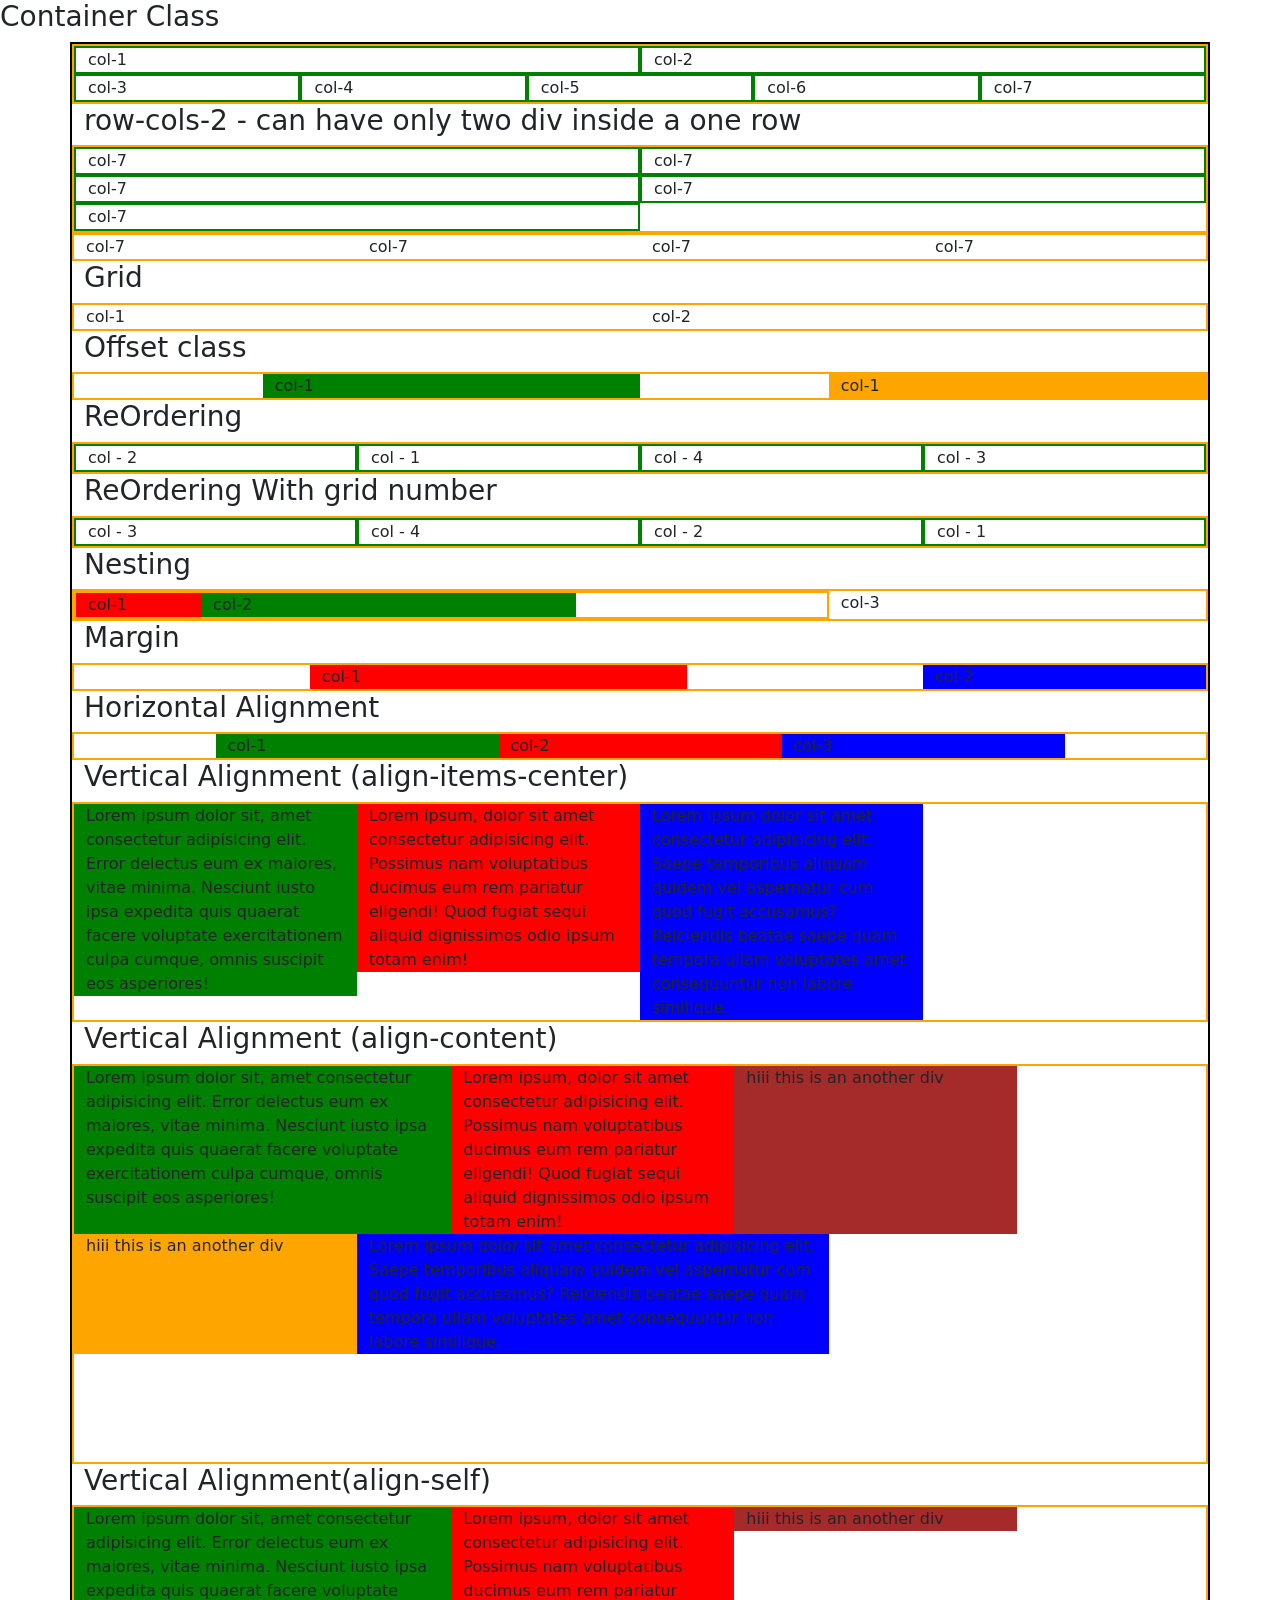
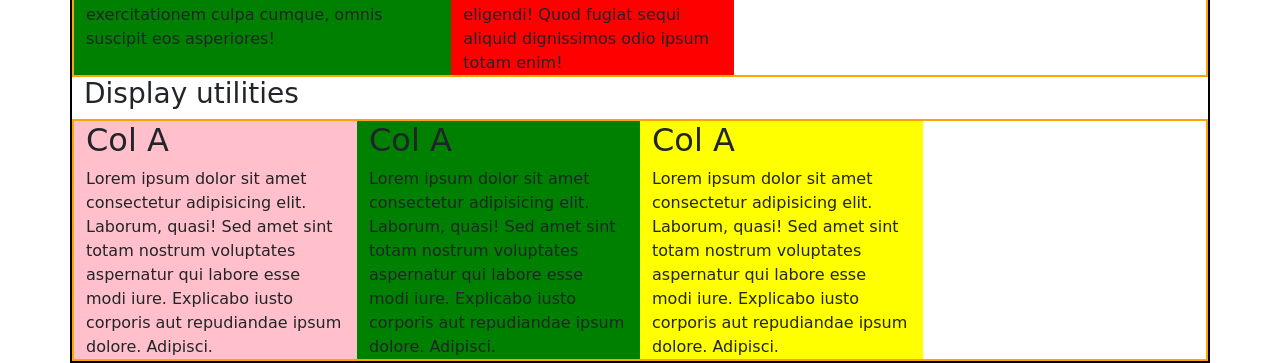
<file: index.html>
<!DOCTYPE html>
<html lang="en">
  <head>
    <meta charset="UTF-8" />
    <meta name="viewport" content="width=device-width, initial-scale=1.0" />
    <title>Bootstrap - Yahoo Baba</title>
    <link
      href="https://cdn.jsdelivr.net/npm/bootstrap@5.0.2/dist/css/bootstrap.min.css"
      rel="stylesheet"
      integrity="sha384-EVSTQN3/azprG1Anm3QDgpJLIm9Nao0Yz1ztcQTwFspd3yD65VohhpuuCOmLASjC"
      crossorigin="anonymous"
    />
    <link rel="stylesheet" href="style.css" />
    <script
      src="https://cdn.jsdelivr.net/npm/bootstrap@5.0.2/dist/js/bootstrap.bundle.min.js"
      integrity="sha384-MrcW6ZMFYlzcLA8Nl+NtUVF0sA7MsXsP1UyJoMp4YLEuNSfAP+JcXn/tWtIaxVXM"
      crossorigin="anonymous"
    ></script>
  </head>
  <body>
    <!-- Container/Container-fuid, row and col Classes -->
    <!-- .container = 1140px(width)(page center) - it will take 1140px width and margin auto from the both side  -->
    <!-- .container-fluid = 100%(width) -->
    <!-- Different Break Points
        Extra Large =>  >=1200px (1140px)
        Large       =>  >=992px  (960px)
        Medium      =>  >=768px   (720px)
        Small       =>  >=576px   (540px)
        Extra Small =>  <576px     (Auto)
     -->

    <!-- <h3>Container Fluid</h3> -->
    <!-- <div class="container-fluid"> -->
    <!-- <div class="container">
      <div class="row">Row - 1</div>
      <div class="row">Row - 2</div>
      <div class="row">Row - 3</div>
    </div> -->

    <h3>Container Class</h3>
    <!-- Col class - if we want to create a equal width div tag in that case we will use col class  -->
    <div class="container">
      <div class="row">
        <div class="col">col-1</div>
        <div class="col">col-2</div>
        <div class="w-100"></div>
        <!-- next all div will be start from the next line -->
        <div class="col">col-3</div>
        <div class="col">col-4</div>
        <div class="col">col-5</div>
        <div class="col">col-6</div>
        <div class="col">col-7</div>
      </div>

      <h3>row-cols-2 - can have only two div inside a one row</h3>
      <!-- row-cols-2 means that in one row can have only two column -->
      <div class="row row-cols-2">
        <div class="col">col-7</div>
        <div class="col">col-7</div>
        <div class="col">col-7</div>
        <div class="col">col-7</div>
        <div class="col">col-7</div>
      </div>
      <!-- col-md means that medium size se niche aane par div puri width le lega  -->
      <div class="row">
        <div class="col-md">col-7</div>
        <div class="col-md">col-7</div>
        <div class="col-md">col-7</div>
        <div class="col-md">col-7</div>
      </div>

      <h3>Grid</h3>
      <!-- Ek row ke 12 parts ho sakte hai or can say 12 div  -->
      <!-- .col-1 means it will take 1 space outoff 12 -->
      <!-- .col-12 or .col both has same purpose-->
      <!-- col-md-8 means medium size se niche aane par iski width full ho jayegi -->
      <div class="row">
        <div class="col-6">col-1</div>
        <div class="col-6">col-2</div>
      </div>

      <h3>Offset class</h3>
      <!-- offset class -->
      <!-- it's a helper class of col class -->
      <!-- i want that my div start after some space for that i will use offSet class -->
      <div class="row">
        <div class="col-md-4 offset-md-2 green">col-1</div>
        <!-- Left side se gap de dega hame -->
        <div class="col-md-4 offset-md-2 orange">col-1</div>
        <!-- Left side se gap de dega hame -->
      </div>

      <h3>ReOrdering</h3>
      <!-- What is ReOrdering -->
      <!-- .order-first and .order-last -->
      <!-- .order-md-first and .order-md-last -->
      <div class="row">
        <div class="col">col - 1</div>
        <div class="col order-first">col - 2</div>
        <div class="col order-last">col - 3</div>
        <div class="col">col - 4</div>
      </div>

      <h3>ReOrdering With grid number</h3>
      <!-- we have to just add class order-1 and order-0 for first position and so on -->
      <div class="row">
        <div class="col order-4">col - 1</div>
        <div class="col order-3">col - 2</div>
        <div class="col order-1">col - 3</div>
        <div class="col order-2">col - 4</div>
      </div>

      <h3>Nesting</h3>
      <!--  -->
      <div class="row">
        <div class="col-8">
          <div class="row">
            <!-- iske andar apna alag hi 12 column ka grid chalega -->
            <div class="col-2 red">col-1</div>
            <div class="col-6 green">col-2</div>
          </div>
        </div>
        <div class="col-4">col-3</div>
      </div>

      <h3>Margin</h3>
      <!-- .m-auto, .ml-auto,  ,mr-auto -->
      <!-- .m, .ml, .mr, .mt, .mb -->
      <!-- 0 - opx, 1 - 0.25rem, 2-0.05rem, 3-1rem, 4-1.5rem, 5-3rem -->
      <div class="row">
        <div class="col-4 m-auto red">col-1</div>
        <div class="col-3 blue">col-2</div>
      </div>

      <h3>Horizontal Alignment</h3>
      <!-- we have to use this class with .row class -->
      <!-- .justify-content-center, end, around, between -->
      <!-- .justify-content-md-center -->
      <div class="row justify-content-center">
        <div class="col-3 green">col-1</div>
        <div class="col-3 red">col-2</div>
        <div class="col-3 blue">col-3</div>
      </div>

      <h3>Vertical Alignment (align-items-center)</h3>
      <!-- we have to use this class with .row class -->
      <!-- .align-items-center, start, end, .stretch(bydefault), .baseline -->
      <!-- .align-items-md-center -->
      <div class="row align-items-start">
        <div class="col-3 green">
          Lorem ipsum dolor sit, amet consectetur adipisicing elit. Error
          delectus eum ex maiores, vitae minima. Nesciunt iusto ipsa expedita
          quis quaerat facere voluptate exercitationem culpa cumque, omnis
          suscipit eos asperiores!
        </div>
        <div class="col-3 red">
          Lorem ipsum, dolor sit amet consectetur adipisicing elit. Possimus nam
          voluptatibus ducimus eum rem pariatur eligendi! Quod fugiat sequi
          aliquid dignissimos odio ipsum totam enim!
        </div>
        <div class="col-3 blue">
          Lorem ipsum dolor sit amet consectetur adipisicing elit. Saepe
          temporibus aliquam quidem vel aspernatur cum quod fugit accusamus?
          Reiciendis beatae saepe quam tempora ullam voluptates amet
          consequuntur non labore similique.
        </div>
      </div>

      <h3>Vertical Alignment (align-content)</h3>
      <!-- we have to use this class with .row class -->
      <!-- .align-content-center, start, end, between, around, stretch(bydefault) -->
      <!-- .align-content-md-center -->
      <!-- parent div ko ek height dena padega than hi ham ye effect dekh payenge  -->
      <div class="row align-content-start" style="height: 400px">
        <div class="col-4 green">
          Lorem ipsum dolor sit, amet consectetur adipisicing elit. Error
          delectus eum ex maiores, vitae minima. Nesciunt iusto ipsa expedita
          quis quaerat facere voluptate exercitationem culpa cumque, omnis
          suscipit eos asperiores!
        </div>
        <div class="col-3 red">
          Lorem ipsum, dolor sit amet consectetur adipisicing elit. Possimus nam
          voluptatibus ducimus eum rem pariatur eligendi! Quod fugiat sequi
          aliquid dignissimos odio ipsum totam enim!
        </div>
        <div class="col-3 brown">hiii this is an another div</div>
        <div class="col-3 orange">hiii this is an another div</div>
        <div class="col-5 blue">
          Lorem ipsum dolor sit amet consectetur adipisicing elit. Saepe
          temporibus aliquam quidem vel aspernatur cum quod fugit accusamus?
          Reiciendis beatae saepe quam tempora ullam voluptates amet
          consequuntur non labore similique.
        </div>
      </div>

      <h3>Vertical Alignment(align-self)</h3>
      <!-- kisi perticuller div.col ki alignment karna hai in that case i will use this class -->
      <!-- .align-self-auto ye apne parent ko jo .align-items-end class di hai vo use kar lega -->
      <div class="row">
        <div class="col-4 green">
          Lorem ipsum dolor sit, amet consectetur adipisicing elit. Error
          delectus eum ex maiores, vitae minima. Nesciunt iusto ipsa expedita
          quis quaerat facere voluptate exercitationem culpa cumque, omnis
          suscipit eos asperiores!
        </div>
        <div class="col-3 red">
          Lorem ipsum, dolor sit amet consectetur adipisicing elit. Possimus nam
          voluptatibus ducimus eum rem pariatur eligendi! Quod fugiat sequi
          aliquid dignissimos odio ipsum totam enim!
        </div>
        <div class="col-3 brown align-self-start">
          hiii this is an another div
        </div>
      </div>

      <!-- <h3>Flex-direction</h3> -->
      <!-- if we want to reverse the order of div then we can use this row-reveser  -->
      <!-- flex-row-reverse, flex-row(bydefault), flex-column, flex-column-reverse, flex-wrap(bydefault), flex-nowrap, flex-wrap-reverse, flex-fill(we use this with .col class) -->
      <!-- .flex-fill ko ham .col ke sath use karte hai jiska kam hai uss div ko full width de dena  -->

      <h3>Display utilities</h3>
      <!-- display: none -> .d-none, .d-inline, .d-inline-block, .d-block, .d-table, .d-table-cell, .d-table-row, .d-flex, .d-inline-flex -->
      <!-- <div class="p-3 d-inline-block pink">
        <h2>Col A</h2>
        <p>Lorem ipsum dolor sit amet.</p>
      </div>
      <div class="p-3 d-inline-block green">
        <h2>Col B</h2>
        <p>Lorem ipsum dolor sit amet.</p>
      </div> -->

      <div class="row">
        <div class="col-3 pink">
          <h2>Col A</h2>
          Lorem ipsum dolor sit amet consectetur adipisicing elit. Laborum,
          quasi! Sed amet sint totam nostrum voluptates aspernatur qui labore
          esse modi iure. Explicabo iusto corporis aut repudiandae ipsum dolore.
          Adipisci.
        </div>
        <div class="col-3 d-none d-sm-block green">
          <!--Extra small par ye div hat jayega-->
          <h2>Col A</h2>
          Lorem ipsum dolor sit amet consectetur adipisicing elit. Laborum,
          quasi! Sed amet sint totam nostrum voluptates aspernatur qui labore
          esse modi iure. Explicabo iusto corporis aut repudiandae ipsum dolore.
          Adipisci.
        </div>
        <div class="col-3 d-block d-sm-none blue">
          <!-- Extra small me to ye div dikhega but usse upar vali screen me nhi dikhega  -->
          <h2>Col A</h2>
          Lorem ipsum dolor sit amet consectetur adipisicing elit. Laborum,
          quasi! Sed amet sint totam nostrum voluptates aspernatur qui labore
          esse modi iure. Explicabo iusto corporis aut repudiandae ipsum dolore.
          Adipisci.
        </div>
        <div class="col-3 yellow">
          <h2>Col A</h2>
          Lorem ipsum dolor sit amet consectetur adipisicing elit. Laborum,
          quasi! Sed amet sint totam nostrum voluptates aspernatur qui labore
          esse modi iure. Explicabo iusto corporis aut repudiandae ipsum dolore.
          Adipisci.
        </div>
      </div>

      <!-- Display Print Utilities -->
      <!-- 
        .d-print-none, inline, inline-block, block, table, table-cell, table-row, flex, inline-flex
        sppose agar user print lena chahta hai kisi page ka in that case i can hide/remove header, advertisment while printing the page that is why we use this functionality.
      -->

      <!-- Width classes -->
      <!-- w-25 => width: 25%, w-auto -->
      <!-- mw-100 => maximum-width-100 -->
      <!-- min-vh-100 =>minimum viewPort-height-100 => minimum hieght 24% rakho and than or content aata hai to vo automatic badta jayega -->

      <!-- Position Classes -->
      <!-- .position-relative,absolute,static,fixed,sticky -->
      <!-- but inse related left: 20,0 right:10,20 iss tarah ki classes nhi hai -->
      <!-- We have .fixed-top, .fixed-bottom, .stickt-top -->

      <!-- Overflow classes -->
      <!-- .overflow-hidden, auto -->

      <!-- Margin/Padding classes -->
      <!-- .p-(0-5) .pr, .pl, .pt, .pb, .py, .px -->
      <!-- .no-gutters => isse jo bhi bydefault margin/padding aa rhi hai vo zero ho jayegi -->
      <!-- .col and .row me bydefault 15px ki space aati hai we can remove that space by using .no-gutters -->

      <!-- Background Color Classes -->
      <!-- .bg-primary, secondary,success,danger,warning,info,light,dark,white,transparent -->
      <!-- .text-primary, secondary,success,danger,warning,info,light,dark,white,body,muted,black-50,white-50 -->

      <!-- Text Align classes -->
      <!-- .text-left,right,center,justify -->
      <!-- .text-lowercase,uppercase,capitalize -->
      <!-- font-weight-bold, bolder, light, lighter, normal -->
      <!-- Font Size Classes => .display-1,2,3,4,.lead -->

      <!-- List Styles Classes -->
      <!-- 
        list-style-none => .list-unstyled
        list-style-inline => .list-inline( on ul), .list-inline-item(on li)
      -->

      <!-- BlockQuote Classes -->
      <!-- <blockquote class="blockquote">
        "Lorem ipsum dolor sit amet, consectetur adipisicing elit. Rerum
        consequuntur explicabo, quo eos quia labore."
        <footer class="blockquote-footer">-- cory Booker</footer>
      </blockquote> -->

      <!--  classes related to select paragraph
        .user-select-all
        .user-select-auto
        .user-select-none
       -->

      <!-- Ancher Tag Formatting Classes -->
      <!-- text-decoration:none => .text-decoration-none -->
      <!-- .text-reset (isse ancher tag ka color vhi vo jayega jo iske parent ka hai ) -->

      <!-- Wrapping and font text formatting classes -->
      <!-- .text-nowrap, truncate,break -->

      <!-- Classes for Button -->
      <!-- .btn, btn-sm,lg -->
      <!-- .btn-block(puri width lelega) -->
      <!-- .btn active/disabled -->
      <!-- .btn-primary, secondary,success,danger,warning,info,light,dark,link -->

      <!-- .btn btn-outline-primary, secondary,success,danger,warning,info,light,dark -->
      <!-- .btn-group,lg,sm (button group ke parent div par lagegi) -->
      <!-- .btn-group-vertical,horizontal -->
      <!-- .btn-group ke bhi agar bhut saare div hai or unke upar ham .btn-toolbar ka use karenge -->

      <!-- list group classes -->
      <!-- ul - list-group(list ke charo or border aa jayegi), list-group-flush(list ke bottom me hi border aayegi) -->
      <!-- li - list-group-item, => for color in list .list-group-item-light,primary,secondary,success,danger,warning,info,dark -->
      <!-- li - .active .disabled -->
      <!-- 
        List Group Horizontal Classes 
        ul - .list-group .list-group-horizontal-sm|md|lg|xl and li me .list-group-item class to use karna hi hai 
      -->
      <!-- 
        List Group Links & Buttons
        <div class="list-group">
          ancher tag ke place par me button bhi use kar sakta hu
          <a class="list-group-item list-group-item-action">List item one</a>
        </div>
       -->

      <!-- Table Classes -->
      <!-- 
          <table class="table table-dark table-borderless"></table>
          .table(border bottom show hogi table me),
          .table .table-bordered(charo or border aa jayegi) 
          .table table-borderless(border bottom show nhi karega)
          .table table-dark(background color dark or text ka color white ho jayega) 
          .table table-striped(table me row ko alternative color deti hai)
          .table table-hover(row me hover effect ke liye )
          .table table-sm(table ka size small me kar dega)
          => <tr></tr> row me color ke liye .table-ligh,primary......and so on
          => <tr class="bg-primary, success, info,warning, danger"></tr> (jyada dark color dega)
          <thead class="thead-dark,light"></thead>
          
          Responsive Table Classes - div><table class="table-responsive-sm|md|ls|X"></table></div>
        -->

      <!-- 
        Pagination and Breadcrumb Classes 
        1. Pagination Exp - Previous | 1 | 2 | 3 | Next
        <nav>
          <ul class="Pagination">
          <ul class="Pagination justify-content-center Pagination-lg, sm">
            <li class="page-item active"><a href="#" class="page-link"></a></li>
            <li class="page-item disabled"><a href="#" class="page-link"></a></li>
          </ul>
        </nav>

        2. Breadcrumb Exp = Home / Library / Data(grey color kyonki ham iss page par hai isliye)
        <nav>
          
          <ol class="Breadcrumb">
            <li class="Breadcrumb-item"><a href="#" class="">Home</a></li>
            <li class="Breadcrumb-item"><a href="#" class="">Library</a></li>
            <li class="Breadcrumb-item active">Data</li>
          </ol>
        </nav>
      -->

      <!-- Video Number - 29
        Bootstrap-5 new Classes
        - No more JQuery required
        - still have all the js plugins
        - suoooort for IE has also been dropped
        - some new css classses for layout, text and forms
        1. Extra extra large(xxl) >= 1400px screen size added
        2. .container ki new width hai 1320px
        3. .g-(0-5), .gx-(0-5) and .gy-(0-5) and .g-xxl,xl,lg,md-(0-5) (div ke andara columns ke bich me jo gap rehti hai usse ham end bhi kar sakte hai or decrease bhi kar sakte hai)
        4. Line Hieght Class .lh-1 | sm | base | lg
        5. Table Border Class - <table class="table table-bordered border-primary">
        6. Table Vertical Align Classes - .align-top|midddle|bottom, <tr><td> khi par bhi lga sakte hai 
       -->
    </div>

    <!-- .row and .col ke bhi ham flex ki properties ko use kar sakte hai  -->
    <!-- <div class="container">
      <div class="d-flex flex-column flex-nowrap flex-row flex-row-reverse">
        <div class="pink order-3 p-3">Col A</div>
        <div class="green order-1 p-3">Col B</div>
        <div class="blue order-2 p-3">Col C</div>
      </div>
    </div> -->

    <!-- Float & Clearfix classes -->
    <!-- <h3>Float & Clearfix classes</h3> -->
    <!-- 
        .float-left,right
        .clearfix - float properties use karne par border unse hat kar upper alag se dikhne lagti hai uska solution hai .Clearfix class
    -->
    <!-- <div class="container clearfix">
      <div class="green w-25 float-left">
        <h2>Div A</h2>
        Lorem ipsum dolor sit amet.
      </div>
      <div class="blue w-25 float-right">
        <h2>Div B</h2>
        Lorem ipsum dolor sit amet.
      </div>
    </div> -->
  </body>
</html>

<!-- 

  Use Classes with of .row class - align-content-start, align-items-start, justify-content-center, row-col-2, flex-row-reverse, flex-row(bydefault), flex-column, flex-column-reverse, flex-wrap(bydefault), flex-nowrap, flex-wrap-reverse
  Use Classes with of .col class - align-self-start, order-first,last, order-1,2,3, offset-md-2, flex-fill
 -->
</file>
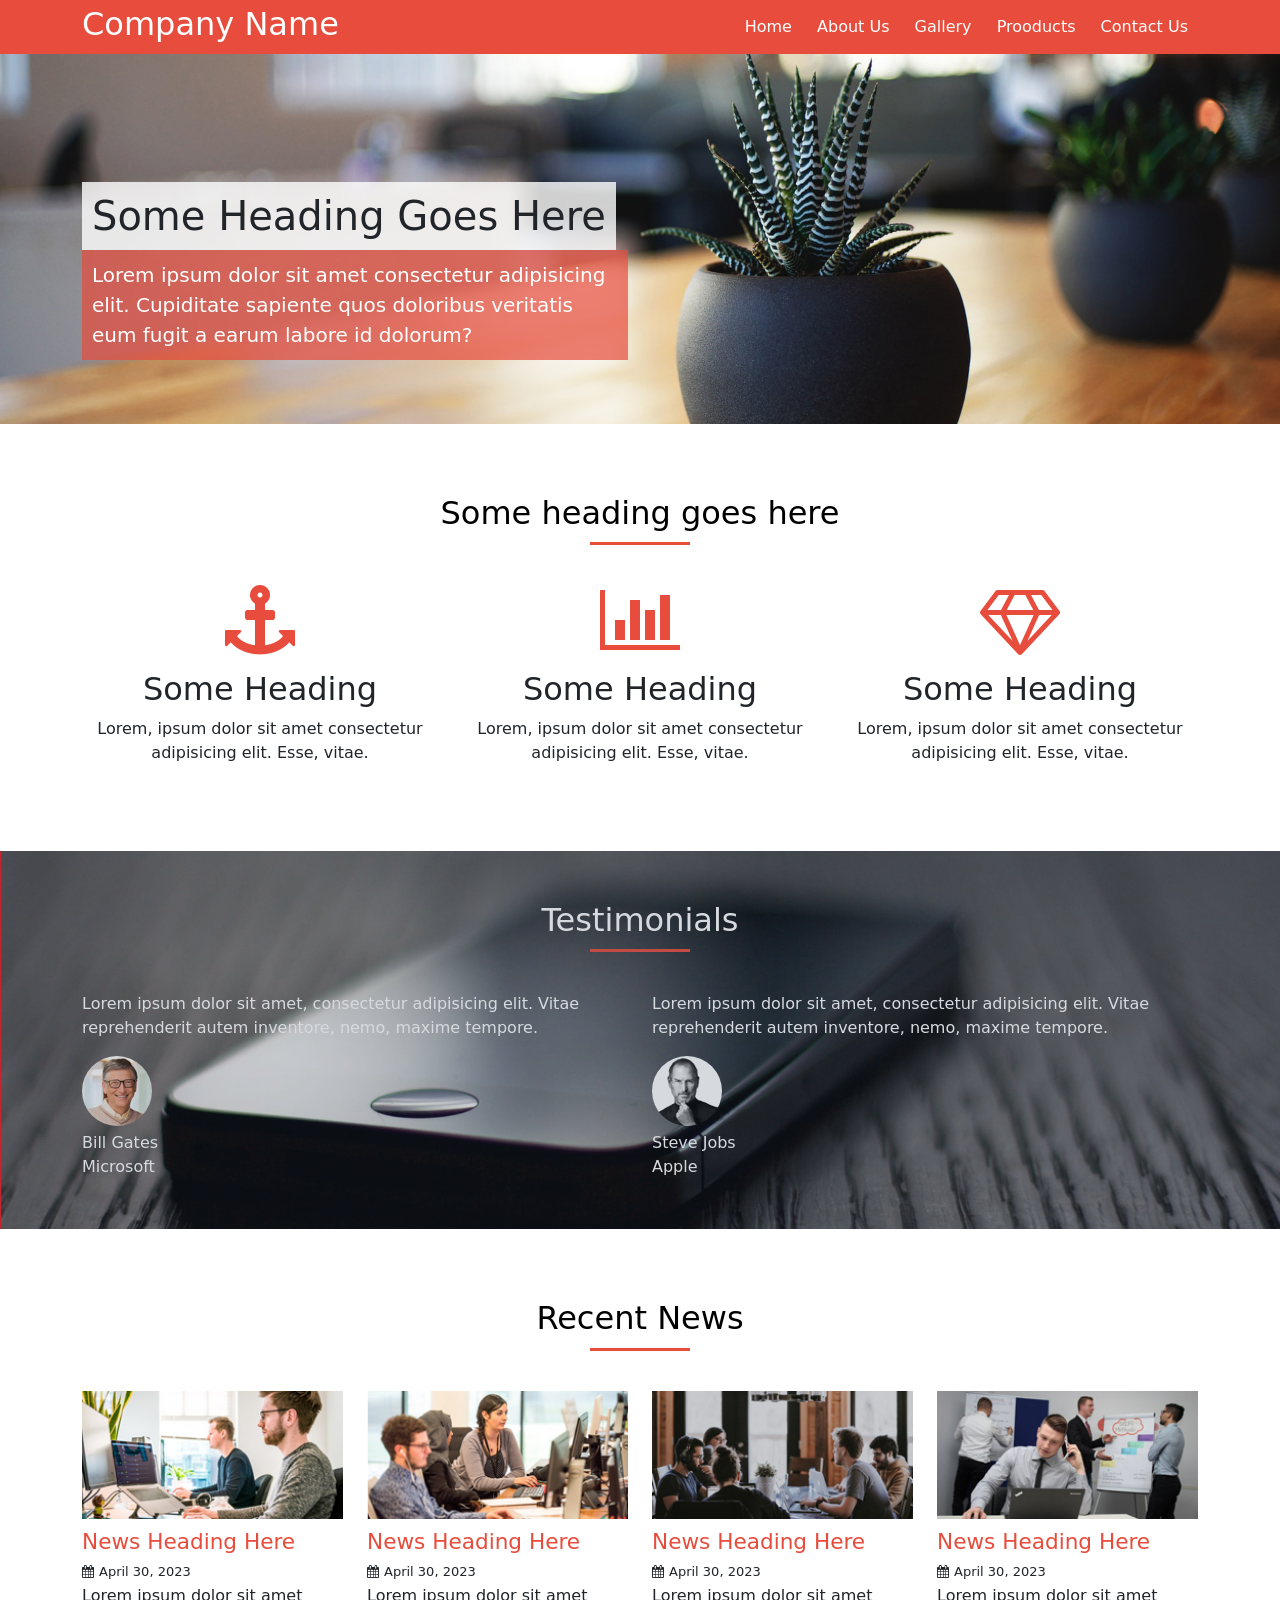
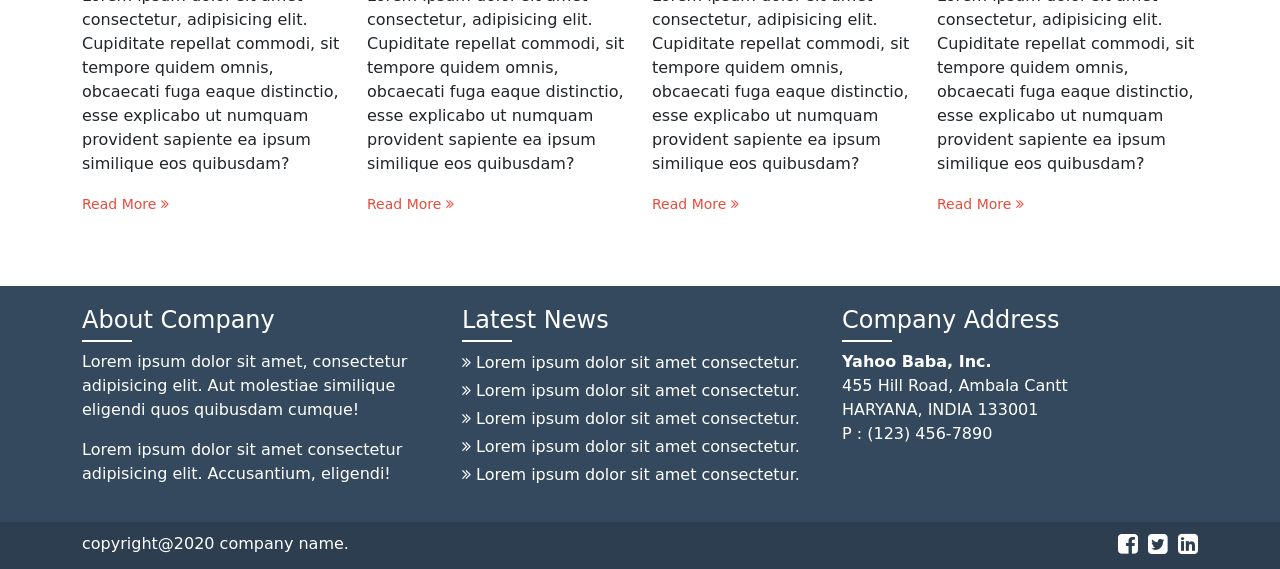
<file: index2.html>
<!DOCTYPE html>
<html lang="en">
  <head>
    <meta charset="UTF-8" />
    <meta name="viewport" content="width=device-width, initial-scale=1.0" />
    <link
      href="https://cdn.jsdelivr.net/npm/bootstrap@5.0.2/dist/css/bootstrap.min.css"
      rel="stylesheet"
      integrity="sha384-EVSTQN3/azprG1Anm3QDgpJLIm9Nao0Yz1ztcQTwFspd3yD65VohhpuuCOmLASjC"
      crossorigin="anonymous"
    />
    <!-- <link
      rel="stylesheet"
      href="https://cdn.jsdelivr.net/npm/@fortawesome/fontawesome-free@6.2.1/css/fontawesome.min.css"
      integrity="sha384-QYIZto+st3yW+o8+5OHfT6S482Zsvz2WfOzpFSXMF9zqeLcFV0/wlZpMtyFcZALm"
      crossorigin="anonymous"
    /> -->
    <link
      href="https://stackpath.bootstrapcdn.com/font-awesome/4.7.0/css/font-awesome.min.css"
      rel="stylesheet"
      integrity="sha384-wvfXpqpZZVQGK6TAh5PVlGOfQNHSoD2xbE+QkPxCAFlNEevoEH3Sl0sibVcOQVnN"
      crossorigin="anonymous"
    />
    <link rel="stylesheet" href="style2.css" />
    <script
      src="https://cdn.jsdelivr.net/npm/bootstrap@5.0.2/dist/js/bootstrap.bundle.min.js"
      integrity="sha384-MrcW6ZMFYlzcLA8Nl+NtUVF0sA7MsXsP1UyJoMp4YLEuNSfAP+JcXn/tWtIaxVXM"
      crossorigin="anonymous"
    ></script>
    <title>Bootstrap Website</title>
  </head>
  <body>
    <!-- Header Part -->
    <div id="header">
      <div class="container">
        <div class="row">
          <div class="col-md-4">
            <h1 id="logo">Company Name</h1>
          </div>
          <div class="col-md-8">
            <ul id="menu" class="float-end">
              <li><a href="">Home</a></li>
              <li><a href="">About Us</a></li>
              <li><a href="">Gallery</a></li>
              <li><a href="">Prooducts</a></li>
              <li><a href="">Contact Us</a></li>
            </ul>
          </div>
        </div>
      </div>
    </div>

    <!-- Banner Part -->
    <div id="banner" class="py-5">
      <div class="container">
        <div class="row">
          <div class="col-md-8 col-lg-6">
            <div class="banner-title">
              <h1 class="title">Some Heading Goes Here</h1>
              <p class="lead">
                Lorem ipsum dolor sit amet consectetur adipisicing elit.
                Cupiditate sapiente quos doloribus veritatis eum fugit a earum
                labore id dolorum?
              </p>
            </div>
          </div>
        </div>
      </div>
    </div>

    <!-- Section - 1 -->
    <div class="container section">
      <div class="row">
        <div class="col-md-12">
          <h2 class="section-head">Some heading goes here</h2>
        </div>
        <div class="col-md-4">
          <div class="service-box">
            <i class="fa fa-anchor"></i>
            <h2>Some Heading</h2>
            <p>
              Lorem, ipsum dolor sit amet consectetur adipisicing elit. Esse,
              vitae.
            </p>
          </div>
        </div>
        <div class="col-md-4">
          <div class="service-box">
            <i class="fa fa-bar-chart"></i>
            <h2>Some Heading</h2>
            <p>
              Lorem, ipsum dolor sit amet consectetur adipisicing elit. Esse,
              vitae.
            </p>
          </div>
        </div>
        <div class="col-md-4">
          <div class="service-box">
            <i class="fa fa-diamond"></i>
            <h2>Some Heading</h2>
            <p>
              Lorem, ipsum dolor sit amet consectetur adipisicing elit. Esse,
              vitae.
            </p>
          </div>
        </div>
      </div>
    </div>

    <!-- Testimonial -->
    <div id="testimonials" class="section">
      <div class="container">
        <div class="row">
          <div class="col-md-12">
            <h2 class="section-head text-white">Testimonials</h2>
          </div>
          <div class="col-md-6">
            <div class="testimonial">
              <p>
                Lorem ipsum dolor sit amet, consectetur adipisicing elit. Vitae
                reprehenderit autem inventore, nemo, maxime tempore.
              </p>
              <img src="./images/bill-gates.jpg" alt="" />
              <div class="author">Bill Gates</div>
              <div class="author-company">Microsoft</div>
            </div>
          </div>
          <div class="col-md-6">
            <div class="testimonial">
              <p>
                Lorem ipsum dolor sit amet, consectetur adipisicing elit. Vitae
                reprehenderit autem inventore, nemo, maxime tempore.
              </p>
              <img src="./images/steve-jobs.jpg" alt="" />
              <div class="author">Steve Jobs</div>
              <div class="author-company">Apple</div>
            </div>
          </div>
        </div>
      </div>
    </div>

    <!-- Recent News section -->
    <div id="news" class="container section">
      <div class="row">
        <div class="col-md-12">
          <h2 class="section-head">Recent News</h2>
        </div>
        <div class="col-lg-3">
          <div class="news-post">
            <img src="./images/post-1.jpg" alt="" srcset="" />
            <h3><a href="">News Heading Here</a></h3>
            <div class="post-date">April 30, 2023</div>
            <p>
              Lorem ipsum dolor sit amet consectetur, adipisicing elit.
              Cupiditate repellat commodi, sit tempore quidem omnis, obcaecati
              fuga eaque distinctio, esse explicabo ut numquam provident
              sapiente ea ipsum similique eos quibusdam?
            </p>
            <a href="" class="readmore">Read More</a>
          </div>
        </div>
        <div class="col-lg-3">
          <div class="news-post">
            <img src="./images/post-2.jpg" alt="" srcset="" />
            <h3><a href="">News Heading Here</a></h3>
            <div class="post-date">April 30, 2023</div>
            <p>
              Lorem ipsum dolor sit amet consectetur, adipisicing elit.
              Cupiditate repellat commodi, sit tempore quidem omnis, obcaecati
              fuga eaque distinctio, esse explicabo ut numquam provident
              sapiente ea ipsum similique eos quibusdam?
            </p>
            <a href="" class="readmore">Read More</a>
          </div>
        </div>
        <div class="col-lg-3">
          <div class="news-post">
            <img src="./images/post-3.jpg" alt="" srcset="" />
            <h3><a href="">News Heading Here</a></h3>
            <div class="post-date">April 30, 2023</div>
            <p>
              Lorem ipsum dolor sit amet consectetur, adipisicing elit.
              Cupiditate repellat commodi, sit tempore quidem omnis, obcaecati
              fuga eaque distinctio, esse explicabo ut numquam provident
              sapiente ea ipsum similique eos quibusdam?
            </p>
            <a href="" class="readmore">Read More</a>
          </div>
        </div>
        <div class="col-lg-3">
          <div class="news-post">
            <img src="./images/post-4.jpg" alt="" srcset="" />
            <h3><a href="">News Heading Here</a></h3>
            <div class="post-date">April 30, 2023</div>
            <p>
              Lorem ipsum dolor sit amet consectetur, adipisicing elit.
              Cupiditate repellat commodi, sit tempore quidem omnis, obcaecati
              fuga eaque distinctio, esse explicabo ut numquam provident
              sapiente ea ipsum similique eos quibusdam?
            </p>
            <a href="" class="readmore">Read More</a>
          </div>
        </div>
      </div>
    </div>

    <!-- footer sidebar section -->
    <div id="footer-sidebar">
      <div class="container">
        <div class="row">
          <div class="col-sm-6 col-md-4">
            <div class="footer-widget">
              <h4>About Company</h4>
              <p>
                Lorem ipsum dolor sit amet, consectetur adipisicing elit. Aut
                molestiae similique eligendi quos quibusdam cumque!
              </p>
              <p>
                Lorem ipsum dolor sit amet consectetur adipisicing elit.
                Accusantium, eligendi!
              </p>
            </div>
          </div>
          <div class="col-sm-6 col-md-4">
            <div class="footer-widget">
              <h4>Latest News</h4>
              <ul class="latest-news">
                <li><a href="">Lorem ipsum dolor sit amet consectetur.</a></li>
                <li><a href="">Lorem ipsum dolor sit amet consectetur.</a></li>
                <li><a href="">Lorem ipsum dolor sit amet consectetur.</a></li>
                <li><a href="">Lorem ipsum dolor sit amet consectetur.</a></li>
                <li><a href="">Lorem ipsum dolor sit amet consectetur.</a></li>
              </ul>
            </div>
          </div>
          <div class="col-sm-6 col-md-4">
            <div class="footer-widget">
              <h4>Company Address</h4>
              <address>
                <b>Yahoo Baba, Inc.</b><br />
                455 Hill Road, Ambala Cantt <br />
                HARYANA, INDIA 133001 <br />
                P : (123) 456-7890
              </address>
            </div>
          </div>
        </div>
      </div>
    </div>

    <!-- Main Footer -->
    <div id="footer">
      <div class="container">
        <div class="row">
          <div class="col-md-6">copyright@2020 company name.</div>
          <div class="col-md-6">
            <ul id="social-icons" class="float-md-end">
              <li><a href="" class="fa fa-facebook-square"></a></li>
              <li><a href="" class="fa fa-twitter-square"></a></li>
              <li><a href="" class="fa fa-linkedin-square"></a></li>
            </ul>
          </div>
        </div>
      </div>
    </div>
  </body>
</html>
</file>
<file: style.css>
.container {
  border: 2px solid black;
}

.row {
  border: 2px solid orange;
}

.col {
  border: 2px solid green;
}

.green {
  background-color: green;
}

.red {
  background-color: red;
}

.orange {
  background-color: orange;
}

.blue {
  background-color: blue;
}

.brown {
  background-color: brown;
}

.pink {
  background-color: pink;
}

.yellow {
  background-color: yellow;
}
</file>
<file: style2.css>
a:hover {
  text-decoration: none;
}

/* for section part */

.section {
  padding-top: 70px;
  padding-bottom: 70px;
}

.section h2.section-head {
  color: #000;
  text-align: center;
  margin-bottom: 40px;
}

.section h2.section-head:after {
  width: 100px;
  height: 3px;
  margin: 10px auto;
  content: "";
  background: #e74c3c;
  display: block;
}

/*  for header part */

#header {
  color: #fff;
  background: #e74c3c;
}

#logo {
  font-size: 2rem;
  margin-top: 5px;
}

#menu {
  list-style: none;
  margin: 0;
  padding: 0;
}

#menu li {
  display: inline-block;
}

#menu li a {
  text-decoration: none;
  display: block;
  padding: 15px 10px;
  color: #fff;
}

#menu li a:hover {
  background: #c0392b;
}

/*  for banner part */

#banner {
  background: url("./images/banner.jpg") no-repeat 0 0;
  background-size: cover;
}

.banner-title {
  padding-top: 5rem;
}
.banner-title h1 {
  background: rgba(255, 255, 255, 0.8);
  margin: 0;
  padding: 10px;
  display: inline-block;
}
.banner-title p.lead {
  background: rgba(231, 76, 60, 0.7);
  padding: 10px;
  color: #fff;
}

/* for service box  */
.service-box {
  text-align: center;
}
.service-box i.fa {
  color: #e74c3c;
  font-size: 70px;
  margin-bottom: 15px;
}

/* Testimonial */

#testimonials {
  color: #fff;
  background: url("./images/testimonial-bg.jpg") no-repeat 0 0;
  background-size: cover;
  padding: 50px 0;
  position: relative;
}

#testimonials:before {
  background: rgba(52, 73, 94, 0.2);
  content: "";
  position: absolute;
  top: 0;
  width: 100%;
  height: 100%;
}

.testimonial img {
  border-radius: 50%;
  margin-bottom: 5px;
}

/* recent news section */

.news-post img {
  width: 100%;
  margin-bottom: 10px;
}

.news-post h3 {
  font-size: 1.35rem;
}

.news-post h3 a {
  color: #e74c3c;
  text-decoration: none;
}

.post-date {
  font-size: 13px;
  margin-bottom: 2px;
}

.post-date:before {
  content: "\f073";
  font-family: FontAwesome;
  padding-right: 5px;
}

a.readmore {
  font-size: 14px;
  color: #e74c3c;
  text-decoration: none;
}

a.readmore:after {
  content: "\f101";
  font-family: FontAwesome;
  padding-left: 5px;
}

/* footer-sidebar section */
#footer-sidebar {
  color: #fff;
  background: #34495e;
  padding: 20px 0;
}

.footer-widget h4:after {
  content: "";
  width: 50px;
  height: 2px;
  background: #fff;
  display: block;
  margin: 5px 0;
}

.footer-widget a {
  color: #fff;
  text-decoration: none;
}

.latest-news {
  list-style: none;
  padding: 0;
  margin: 0;
}

.latest-news li {
  margin-bottom: 3px;
}

.latest-news li:before {
  content: "\f101";
  font-family: FontAwesome;
  padding-right: 5px;
}

/* Main Footer */

#footer {
  background: #2c3e50;
  color: #fff;
  padding: 10px 0;
}

#social-icons {
  list-style: none;
  color: #fff;
  margin: 0;
  padding: 0;
}

#social-icons li {
  display: inline-block;
  padding-left: 5px;
}

#social-icons li a {
  color: #fff;
  font-size: 23px;
  text-decoration: none;
}

@media (max-width: 768px) {
  #logo {
    text-align: center;
    margin: 10px 0;
  }

  #menu {
    text-align: center;
  }

  .banner-title {
    padding-top: 0;
  }

  .banner-title h1 {
    font-size: 1.7rem;
  }
  .section {
    padding-top: 40px;
    padding-bottom: 40px;
  }

  .testimonial {
    text-align: center;
    margin-bottom: 30px;
  }
  .service-box {
    margin-bottom: 30px;
  }

  .footer-widget {
    margin-bottom: 20px;
  }

  #footer {
    text-align: center;
  }
  #social-icons {
    margin-top: 10px;
  }
}
</file>
